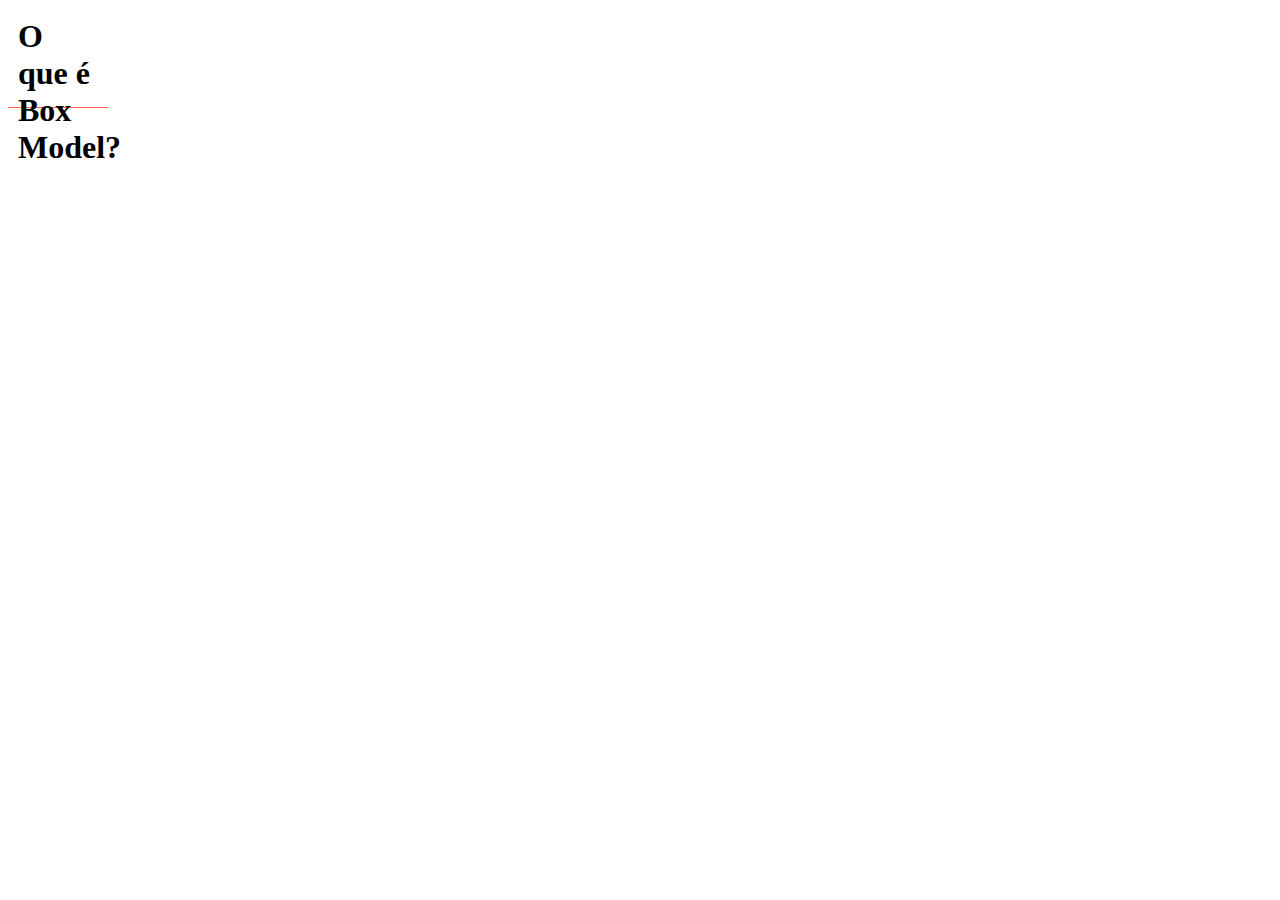
<file: box model/index.html>
<!DOCTYPE html>
<html lang="en">
<head>
  <meta charset="UTF-8">
  <meta http-equiv="X-UA-Compatible" content="IE=edge">
  <meta name="viewport" content="width=device-width, initial-scale=1.0">
  <link rel="stylesheet" href="style.css">
  <title>Box Model</title>
</head>
<body>
  <h1>O que é Box Model?</h1>
</body>
</html>
</file>
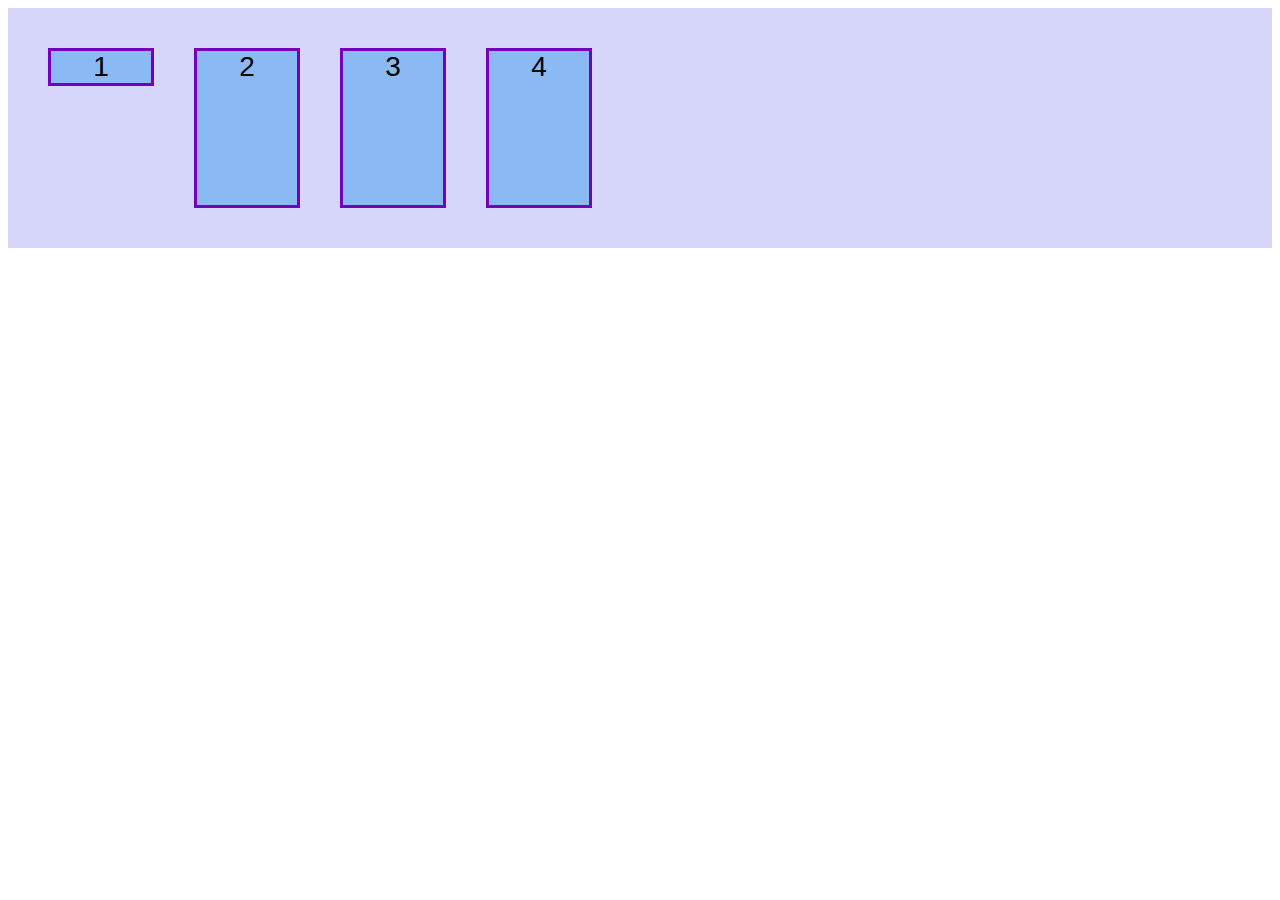
<file: flexbox/index.html>
<!DOCTYPE html>
<html lang="en">
<head>
  <meta charset="UTF-8">
  <meta http-equiv="X-UA-Compatible" content="IE=edge">
  <meta name="viewport" content="width=device-width, initial-scale=1.0">
  <link rel="stylesheet" href="style.css">
  <title>Flexbox</title>
</head>
<body>
  <div class="flexbox-container ">
    <div class="flexbox-item item-1">1</div>
    <div class="flexbox-item item-2">2</div>
    <div class="flexbox-item item-3">3</div>
    <div class="flexbox-item item-4">4</div>
  </div>
</body>
</html>
</file>
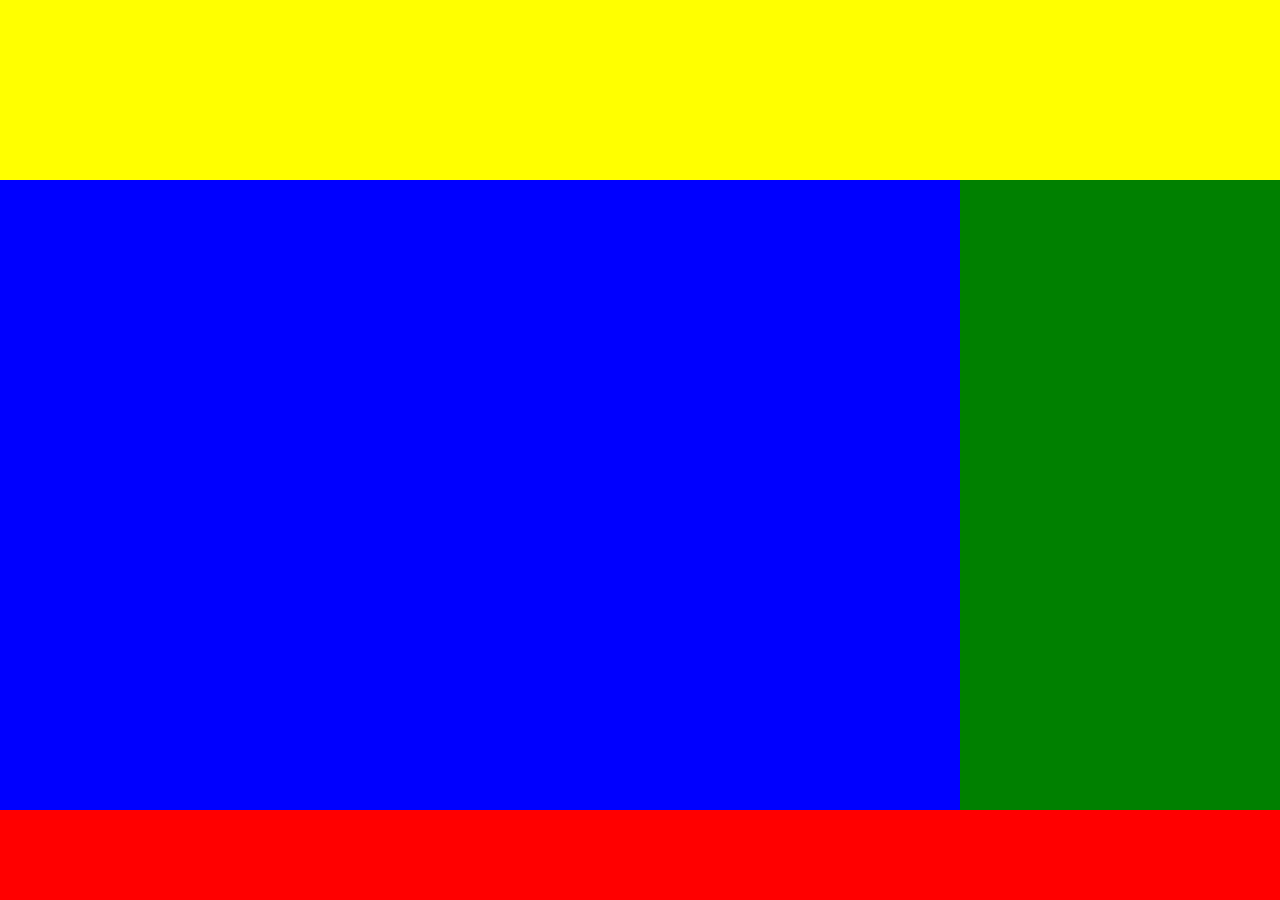
<file: grid/index.html>
<!DOCTYPE html>
<html lang="en">
<head>
  <meta charset="UTF-8">
  <meta http-equiv="X-UA-Compatible" content="IE=edge">
  <meta name="viewport" content="width=device-width, initial-scale=1.0">
  <link rel="stylesheet" href="style.css">
  <title>Grid</title>
</head>
<body>
  <div class="container">
    <header></header>
    <main></main>
    <aside></aside>
    <footer></footer>
  </div>
</body>
</html>
</file>
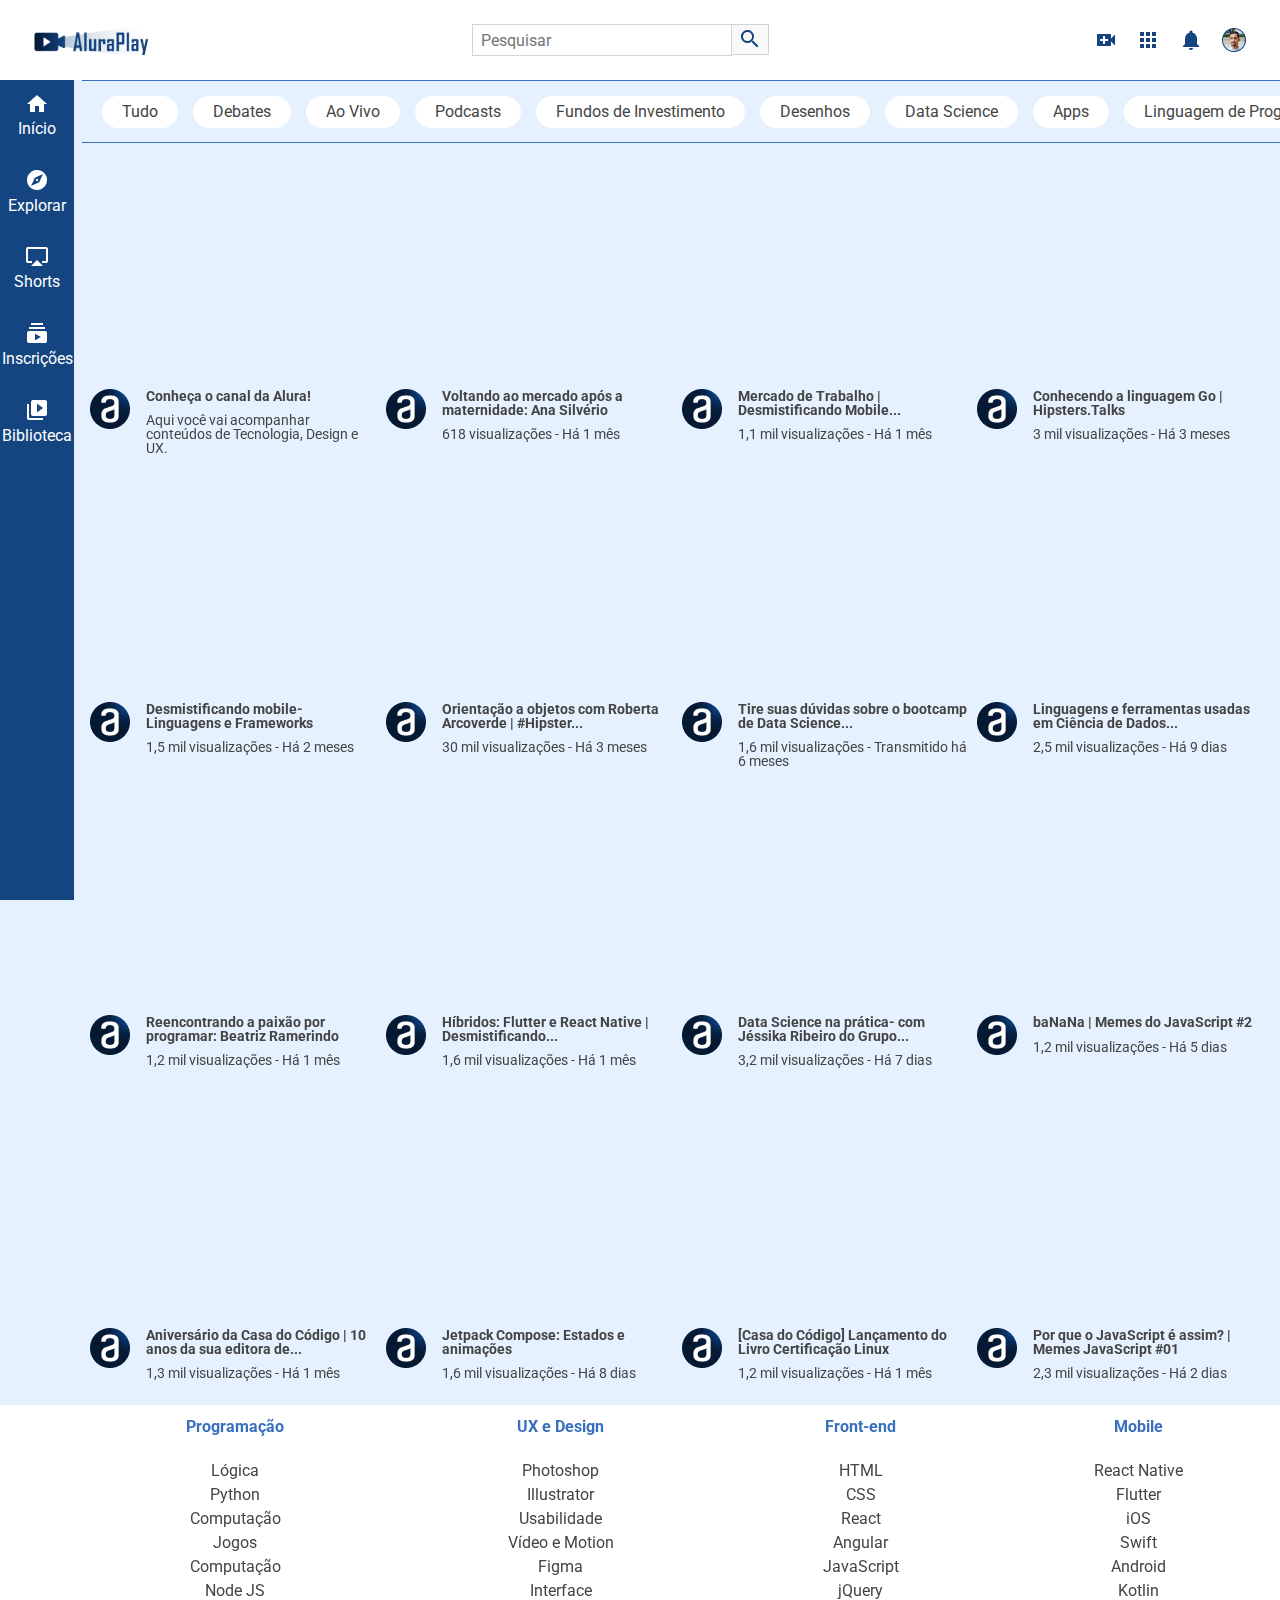
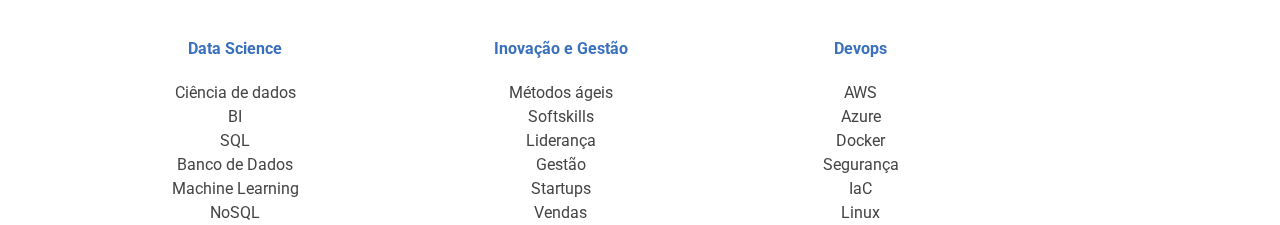
<file: flexbox/Alura/index.html>
<!DOCTYPE html>
<html lang="pt-br">

<head>
  <meta charset="UTF-8">
  <meta http-equiv="X-UA-Compatible" content="IE=edge">
  <meta name="viewport" content="width=device-width, initial-scale=1.0">
  <link href="https://fonts.googleapis.com/css2?family=Roboto:wght@400;700&display=swap" rel="stylesheet">
  <link rel="stylesheet" href="./css/reset.css">
  <link rel="stylesheet" href="./css/estilos.css">
  <link rel="stylesheet" href="./css/flexbox.css">
  <title>AluraPlay</title>
  <link rel="shortcut icon" href="./img/favicon.ico" type="image/x-icon">
</head>

<body>
  <header>
    <nav class="cabecalho__container">
      <h1 class="logo__item" href="#"></h1>

      <div class="cabecalho__pesquisar__item">
        <form action="">
          <input type="search" placeholder="Pesquisar" id="pesquisar" class="pesquisar__input">
          <label for="pesquisar" class="pesquisar__label"></label>
        </form>
        <a href="#" class="cabecalho__audio"></a>
      </div>

      <div class="cabecalho__icones__item">
        <a href="#" class="cabecalho__videos"></a>
        <a href="#" class="cabecalho__apps"></a>
        <a href="#" class="cabecalho__notificacoes"></a>
        <a href="#" class="cabecalho__avatar"></a>
      </div>
    </nav>
  </header>

  <aside class="menu__container">
    <ul class="menu__lista">
      <li>
        <a class="menu__itens" href="#">
          <i class="icone__inicio icone-item"></i>
          <span>Início</span></a>
      </li>

      <li>
        <a class="menu__itens" href="#">
          <i class="icone__explorar icone-item"></i>
          <span>Explorar</span></a>
      </li>

      <li>
        <a class="menu__itens" href="#">
          <i class="icone__shorts icone-item"></i>
          <span>Shorts</span></a>
      </li>

      <li>
        <a class="menu__itens" href="#">
          <i class="icone__inscricoes icone-item"></i>
          <span>Inscrições</span></a>
      </li>

      <li>
        <a class="menu__itens" href="#">
          <i class="icone__biblioteca icone-item"></i>
          <span>Biblioteca</span></a>
      </li>
    </ul>

    <ul class="menu__lista">
      <li>
        <a class="menu__itens" href="#">
          <i class="icone__historico icone-item"></i>
          <span>Histórico</span></a>
      </li>

      <li>
        <a class="menu__itens" href="#">
          <i class="icone__relogio icone-item"></i>
          <span>Assistir mais tarde</span></a>
      </li>

      <li>
        <a class="menu__itens" href="#">
          <i class="icone__like icone-item"></i>
          <span>Marcados com like</span></a>
      </li>
    </ul>

    <ul class="menu__lista">
      <li>
        <a class="menu__itens" href="#">
          <i class="icone__mostrar icone-item"></i>
          <span>Mostrar mais 2</span></a>
      </li>

      <li>
        <a class="menu__itens" href="#">
          <i class="icone__deschamps icone-item"></i>
          <span>Felipe Deschamps</span></a>
      </li>

      <li>
        <a class="menu__itens" href="#">
          <i class="icone__nerd icone-item"></i>
          <span>Jovem Nerd</span></a>
      </li>

      <li>
        <a class="menu__itens" href="#">
          <i class="icone__souto icone-item"></i>
          <span>Mario Souto</span></a>
      </li>

      <li>
        <a class="menu__itens" href="#">
          <i class="icone__iamarino icone-item"></i>
          <span>Atila Iamarino</span></a>
      </li>

      <li>
        <a class="menu__itens" href="#">
          <i class="icone__ballerini icone-item"></i>
          <span>Rafaella Ballerini</span></a>
      </li>

      <li>
        <a class="menu__itens" href="#">
          <i class="icone__gaveta icone-item"></i>
          <span>Gaveta</span></a>
      </li>

      <li>
        <a class="menu__itens" href="#">
          <i class="icone__alura icone-item"></i>
          <span>Alura</span></a>
      </li>

      <li>
        <a class="menu__itens inscricoes" href="#">INSCRIÇÕES</a>
      </li>
    </ul>

    <ul class="menu__lista">
      <li class="jogos">
        <a class="menu__itens" href="#">
          <i class="icone__jogos icone-item"></i>
          <span>Jogos</span></a>
      </li>

      <li class="filmes">
        <a class="menu__itens" href="#">
          <i class="icone__filmes icone-item"></i>
          <span>Filmes</span></a>
      </li>
      <li class="premium">
        <a class="menu__itens" href="#">
          <i class="icone__videos icone-item"></i>
          <span>Vídeo Premium</span></a>
      </li>

      <li class="menu__itens maispagina">
        <a href="#">MAIS DA PÁGINA</a>
      </li>
    </ul>
  </aside>

  <section class="superior__secao__container">
    <a class="superior__item" href="#">Tudo</a>
    <a class="superior__item" href="#">Debates</a>
    <a class="superior__item" href="#">Ao Vivo</a>
    <a class="superior__item" href="#">Podcasts</a>
    <a class="superior__item" href="#">Fundos de Investimento</a>
    <a class="superior__item" href="#">Desenhos</a>
    <a class="superior__item" href="#">Data Science</a>
    <a class="superior__item" href="#">Apps</a>
    <a class="superior__item" href="#">Linguagem de Programação</a>
    <a class="superior__item" href="#">Ciência da Computação</a>
    <a class="superior__item" href="#">Marketing</a>
  </section>

  <ul class="videos__container">
    <li class="videos__item">
      <iframe width="100%" height="72%" src="https://www.youtube.com/embed/94yuIVdoevc" title="YouTube video player" frameborder="0" allow="accelerometer; autoplay; clipboard-write; encrypted-media; gyroscope; picture-in-picture; web-share" allowfullscreen></iframe>
      <div class="descricao-video">
        <img src="./img/videos/Ellipse 11.png" alt="Logo Canal Alura">
        <h3>Conheça o canal da Alura!</h3>
        <p>Aqui você vai acompanhar conteúdos de Tecnologia, Design e UX.</p>
      </div>
    </li>
    <li class="videos__item">
      <iframe width="100%"  height="72%" src="https://www.youtube.com/embed/OrnUhR41MYI"
          title="Voltando ao mercado após a maternidade: Ana Silvério" frameborder="0"
          allow="accelerometer; autoplay; clipboard-write; encrypted-media; gyroscope; picture-in-picture"
          allowfullscreen></iframe>
      <div class="descricao-video">
          <img src="./img/videos/Ellipse 11.png" alt="Logo do canal Alura Cursos Online">
          <h3>Voltando ao mercado após a maternidade: Ana Silvério</h3>
          <p>618 visualizações - Há 1 mês</p>
      </div>
    </li>
    <li class="videos__item">
      <iframe width="100%"  height="72%" src="https://www.youtube.com/embed/YhnNOTde2I0"
          title="Mercado de Trabalho | Desmistificando Mobile - Episódio 5" frameborder="0"
          allow="accelerometer; autoplay; clipboard-write; encrypted-media; gyroscope; picture-in-picture"
          allowfullscreen></iframe>
      <div class="descricao-video">
          <img src="./img/videos/Ellipse 11.png" alt="Logo do canal Alura Cursos Online">
          <h3>Mercado de Trabalho | Desmistificando Mobile...</h3>
          <p>1,1 mil visualizações - Há 1 mês</p>
      </div>
    </li>
    <li class="videos__item">
      <iframe width="100%"  height="72%" src="https://www.youtube.com/embed/y8FeZMv37WU" title="Conhecendo a linguagem Go | Hipsters.Talks"
          frameborder="0"
          allow="accelerometer; autoplay; clipboard-write; encrypted-media; gyroscope; picture-in-picture"
          allowfullscreen></iframe>
      <div class="descricao-video">
          <img src="./img/videos/Ellipse 11.png" alt="Logo do canal Alura Cursos Online">
          <h3>Conhecendo a linguagem Go | Hipsters.Talks</h3>
          <p>3 mil visualizações - Há 3 meses</p>
      </div>
    </li>
    <li class="videos__item">
      <iframe width="100%"  height="72%" src="https://www.youtube.com/embed/fmu1LQvZhms"
          title="Desmistificando mobile- Linguagens e Frameworks - Episódio 2" frameborder="0"
          allow="accelerometer; autoplay; clipboard-write; encrypted-media; gyroscope; picture-in-picture"
          allowfullscreen></iframe>
      <div class="descricao-video">
          <img src="./img/videos/Ellipse 11.png" alt="Logo do canal Alura Cursos Online">
          <h3>Desmistificando mobile- Linguagens e Frameworks</h3>
          <p>1,5 mil visualizações - Há 2 meses</p>
      </div>
    </li>
    <li class="videos__item">
      <iframe width="100%"  height="72%" src="https://www.youtube.com/embed/jpuJ1qrluoU"
          title="Orientação a objetos com Roberta Arcoverde | #HipstersPontoTube" frameborder="0"
          allow="accelerometer; autoplay; clipboard-write; encrypted-media; gyroscope; picture-in-picture"
          allowfullscreen></iframe>
      <div class="descricao-video">
          <img src="./img/videos/Ellipse 11.png" alt="Logo do canal Alura Cursos Online">
          <h3>Orientação a objetos com Roberta Arcoverde | #Hipster...</h3>
          <p>30 mil visualizações - Há 3 meses</p>
      </div>
    </li>
    <li class="videos__item">
      <iframe width="100%"  height="72%" src="https://www.youtube.com/embed/2HhPcadvjqU"
          title="Tire suas dúvidas sobre o bootcamp de Data Science." frameborder="0"
          allow="accelerometer; autoplay; clipboard-write; encrypted-media; gyroscope; picture-in-picture"
          allowfullscreen></iframe>
      <div class="descricao-video">
          <img src="./img/videos/Ellipse 11.png" alt="Logo do canal Alura Cursos Online">
          <h3>Tire suas dúvidas sobre o bootcamp de Data Science...</h3>
          <p>1,6 mil visualizações - Transmitido há 6 meses</p>
      </div>
    </li>
    <li class="videos__item">
      <iframe width="100%"  height="72%" src="https://www.youtube.com/embed/h83e1aAM5xQ" title="
          4:06
          TOCANDO AGORA
          Linguagens e ferramentas usadas em Ciência de Dados | Universo Data Science - Episódio 3"
          frameborder="0"
          allow="accelerometer; autoplay; clipboard-write; encrypted-media; gyroscope; picture-in-picture"
          allowfullscreen></iframe>
      <div class="descricao-video">
          <img src="./img/videos/Ellipse 11.png" alt="Logo do canal Alura Cursos Online">
          <h3>Linguagens e ferramentas usadas em Ciência de Dados...</h3>
          <p>2,5 mil visualizações - Há 9 dias</p>
      </div>
    </li>
    <li class="videos__item">
      <iframe width="100%"  height="72%" src="https://www.youtube.com/embed/CnB3eLTrkn4"
          title="Reencontrando a paixão por programar: Beatriz Ramerindo" frameborder="0"
          allow="accelerometer; autoplay; clipboard-write; encrypted-media; gyroscope; picture-in-picture"
          allowfullscreen></iframe>
      <div class="descricao-video">
          <img src="./img/videos/Ellipse 11.png" alt="Logo do canal Alura Cursos Online">
          <h3>Reencontrando a paixão por programar: Beatriz Ramerindo</h3>
          <p>1,2 mil visualizações - Há 1 mês</p>
      </div>
    </li>
    <li class="videos__item">
      <iframe width="100%"  height="72%" src="https://www.youtube.com/embed/vf9P_PycgRw"
          title="Híbridos: Flutter e React Native | Desmistificando Mobile - Episódio 4" frameborder="0"
          allow="accelerometer; autoplay; clipboard-write; encrypted-media; gyroscope; picture-in-picture"
          allowfullscreen></iframe>
      <div class="descricao-video">
          <img src="./img/videos/Ellipse 11.png" alt="Logo do canal Alura Cursos Online">
          <h3>Híbridos: Flutter e React Native | Desmistificando...</h3>
          <p>1,6 mil visualizações - Há 1 mês</p>
      </div>
    </li>
    <li class="videos__item">
      <iframe width="100%"  height="72%" src="https://www.youtube.com/embed/Nts3P35mHzE"
          title="Data Science na prática- com Jéssika Ribeiro do Grupo Boticário | Universo Data Science - Episódio 4"
          frameborder="0"
          allow="accelerometer; autoplay; clipboard-write; encrypted-media; gyroscope; picture-in-picture"
          allowfullscreen></iframe>
      <div class="descricao-video">
          <img src="./img/videos/Ellipse 11.png" alt="Logo do canal Alura Cursos Online">
          <h3>Data Science na prática- com Jéssika Ribeiro do Grupo...</h3>
          <p>3,2 mil visualizações - Há 7 dias</p>
      </div>
    </li>
    <li class="videos__item">
      <iframe width="100%"  height="72%" src="https://www.youtube.com/embed/HBVCsBtsmzA" title="baNaNa | Memes do JavaScript - Episódio 2"
          frameborder="0"
          allow="accelerometer; autoplay; clipboard-write; encrypted-media; gyroscope; picture-in-picture"
          allowfullscreen></iframe>
      <div class="descricao-video">
          <img src="./img/videos/Ellipse 11.png" alt="Logo do canal Alura Cursos Online">
          <h3>baNaNa | Memes do JavaScript #2</h3>
          <p>1,2 mil visualizações - Há 5 dias</p>
      </div>
    </li>
    <li class="videos__item">
      <iframe width="100%"  height="72%" src="https://www.youtube.com/embed/SyEdlBSw11k"
          title="Aniversário da Casa do Código | 10 anos da sua editora de Tecnologia" frameborder="0"
          allow="accelerometer; autoplay; clipboard-write; encrypted-media; gyroscope; picture-in-picture"
          allowfullscreen></iframe>
      <div class="descricao-video">
          <img src="./img/videos/Ellipse 11.png" alt="Logo do canal Alura Cursos Online">
          <h3>Aniversário da Casa do Código | 10 anos da sua editora de...</h3>
          <p>1,3 mil visualizações - Há 1 mês</p>
      </div>
    </li>
    <li class="videos__item">
      <iframe width="100%"  height="72%" src="https://www.youtube.com/embed/FKYBCl_I9zU"
          title="Jetpack Compose: Estados e animações | #AluraMais" frameborder="0"
          allow="accelerometer; autoplay; clipboard-write; encrypted-media; gyroscope; picture-in-picture"
          allowfullscreen></iframe>
      <div class="descricao-video">
          <img src="./img/videos/Ellipse 11.png" alt="Logo do canal Alura Cursos Online">
          <h3>Jetpack Compose: Estados e animações</h3>
          <p>1,6 mil visualizações - Há 8 dias</p>
      </div>
    </li>
    <li class="videos__item">
      <iframe width="100%"  height="72%" src="https://www.youtube.com/embed/68EGCA67g_A"
          title="[Casa do Código] Lançamento do Livro Certificação Linux" frameborder="0"
          allow="accelerometer; autoplay; clipboard-write; encrypted-media; gyroscope; picture-in-picture"
          allowfullscreen></iframe>
      <div class="descricao-video">
          <img src="./img/videos/Ellipse 11.png" alt="Logo do canal Alura Cursos Online">
          <h3>[Casa do Código] Lançamento do Livro Certificação Linux</h3>
          <p>1,2 mil visualizações - Há 1 mês</p>
      </div>
    </li>
    <li class="videos__item">
      <iframe width="100%"  height="72%" src="https://www.youtube.com/embed/VHxoyduIt18"
          title="Por que o JavaScript é assim? | Memes do JavaScript - Episódio 1" frameborder="0"
          allow="accelerometer; autoplay; clipboard-write; encrypted-media; gyroscope; picture-in-picture"
          allowfullscreen></iframe>
      <div class="descricao-video">
          <img src="./img/videos/Ellipse 11.png" alt="Logo do canal Alura Cursos Online">
          <h3>Por que o JavaScript é assim? | Memes JavaScript #01</h3>
          <p>2,3 mil visualizações - Há 2 dias</p>
      </div>
    </li>
  </ul>

  <footer class="rodape__container">
    <section>
      <h2 class="rodape__titulo">Programação</h2>
      <p class="rodape__texto">Lógica</p>
      <p>Python</p>
      <p>Computação</p>
      <p>Jogos</p>
      <p>Computação</p>
      <p>Node JS</p>
    </section>

    <section>
      <h2 class="rodape__titulo">Data Science</h2>
      <p class="rodape__texto">Ciência de dados</p>
      <p>BI</p>
      <p>SQL</p>
      <p>Banco de Dados</p>
      <p>Machine Learning</p>
      <p>NoSQL</p>
    </section>

    <section>
      <h2 class="rodape__titulo">UX e Design</h2>
      <p class="rodape__texto">Photoshop</p>
      <p>Illustrator</p>
      <p>Usabilidade</p>
      <p>Vídeo e Motion</p>
      <p>Figma</p>
      <p>Interface</p>
    </section>

    <section>
      <h2 class="rodape__titulo">Inovação e Gestão</h2>
      <p class="rodape__texto">Métodos ágeis</p>
      <p>Softskills</p>
      <p>Liderança</p>
      <p>Gestão</p>
      <p>Startups</p>
      <p>Vendas</p>
    </section>

    <section>
      <h2 class="rodape__titulo">Front-end</h2>
      <p class="rodape__texto">HTML</p>
      <p>CSS</p>
      <p>React</p>
      <p>Angular</p>
      <p>JavaScript</p>
      <p>jQuery</p>
    </section>

    <section>
      <h2 class="rodape__titulo">Devops</h2>
      <p class="rodape__texto">AWS</p>
      <p>Azure</p>
      <p>Docker</p>
      <p>Segurança</p>
      <p>IaC</p>
      <p>Linux</p>
    </section>

    <section>
      <h2 class="rodape__titulo">Mobile</h2>
      <p class="rodape__texto">React Native</p>
      <p>Flutter</p>
      <p>iOS</p>
      <p>Swift</p>
      <p>Android</p>
      <p>Kotlin</p>
    </section>
  </footer>
</body>
</html>
</file>
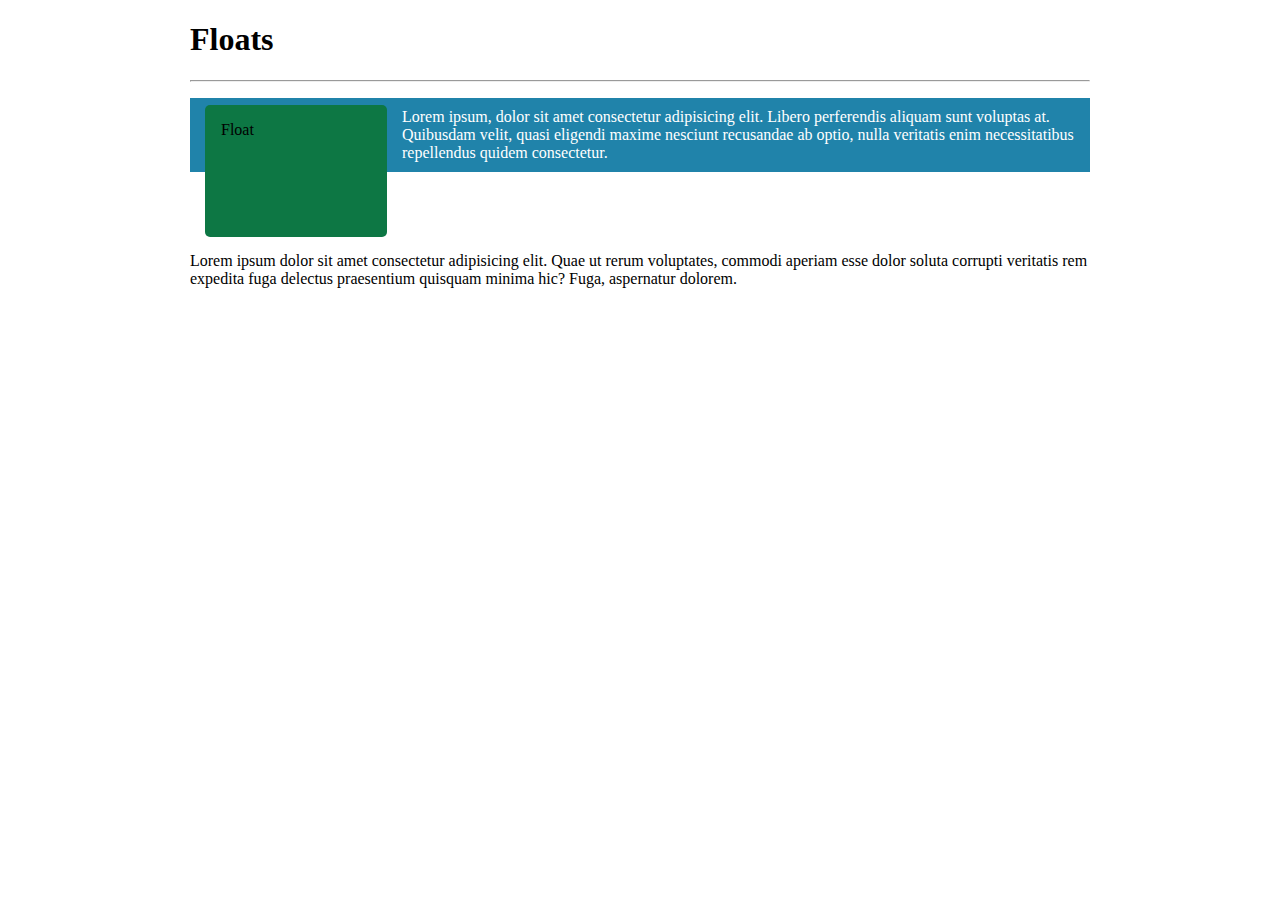
<file: floats/ex1/index.html>
<!DOCTYPE html>
<html lang="en">
<head>
  <meta charset="UTF-8">
  <meta http-equiv="X-UA-Compatible" content="IE=edge">
  <meta name="viewport" content="width=device-width, initial-scale=1.0">
  <link rel="stylesheet" href="style.css">
  <title>Floats - Example 1</title>
</head>
<body>
  <h1>Floats</h1>
  <hr>
  <div class="box">Float</div>

  <p class="special">Lorem ipsum, dolor sit amet consectetur adipisicing elit. Libero perferendis aliquam sunt voluptas at. Quibusdam velit, quasi eligendi maxime nesciunt recusandae ab optio, nulla veritatis enim necessitatibus repellendus quidem consectetur.</p>
  <p class="cleared">Lorem ipsum dolor sit amet consectetur adipisicing elit. Quae ut rerum voluptates, commodi aperiam esse dolor soluta corrupti veritatis rem expedita fuga delectus praesentium quisquam minima hic? Fuga, aspernatur dolorem.</p>
</body>
</html>
</file>
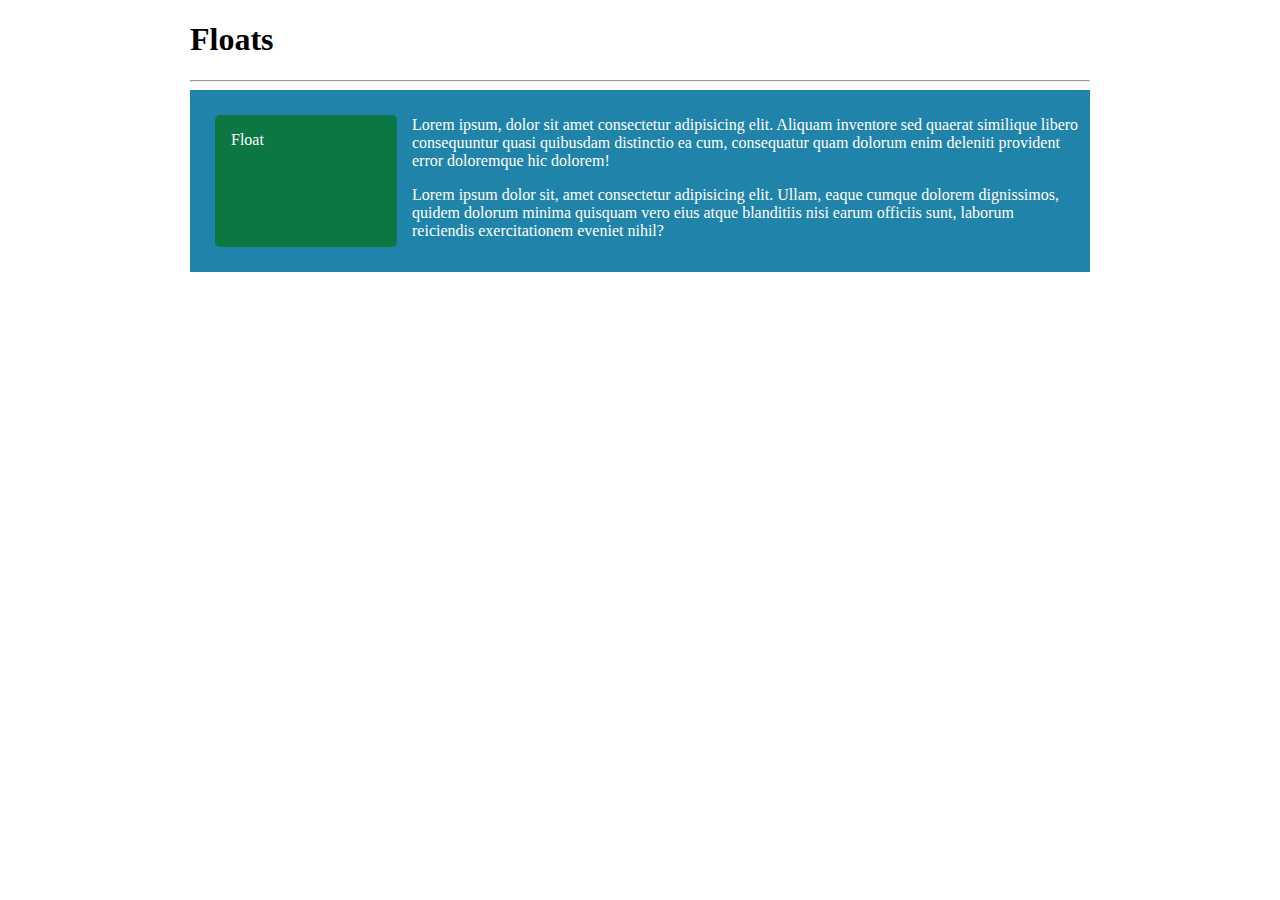
<file: floats/ex2/index.html>
<!DOCTYPE html>
<html lang="en">
<head>
  <meta charset="UTF-8">
  <meta http-equiv="X-UA-Compatible" content="IE=edge">
  <meta name="viewport" content="width=device-width, initial-scale=1.0">
  <link rel="stylesheet" href="style.css">
  <title>Floats - Example 2</title>
</head>
<body>
  <h1>Floats</h1>
  <hr>

  <div class="wrapper">
    <div class="box">Float</div>

    <p>Lorem ipsum, dolor sit amet consectetur adipisicing elit. Aliquam inventore sed quaerat similique libero consequuntur quasi quibusdam distinctio ea cum, consequatur quam dolorum enim deleniti provident error doloremque hic dolorem!</p>
    <p>Lorem ipsum dolor sit, amet consectetur adipisicing elit. Ullam, eaque cumque dolorem dignissimos, quidem dolorum minima quisquam vero eius atque blanditiis nisi earum officiis sunt, laborum reiciendis exercitationem eveniet nihil?</p>
  </div>
</body>
</html>
</file>
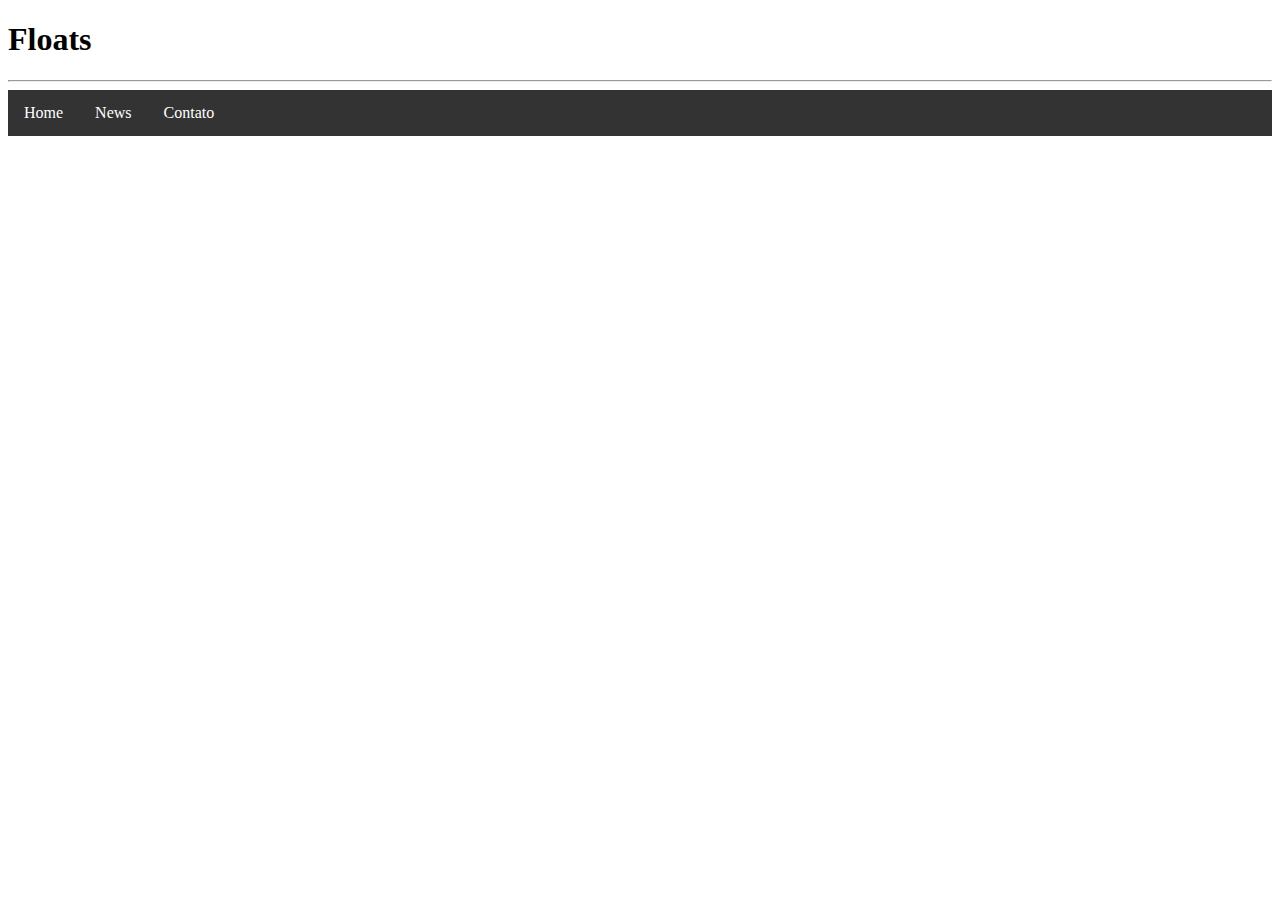
<file: floats/ex3/index.html>
<!DOCTYPE html>
<html lang="en">
<head>
  <meta charset="UTF-8">
  <meta http-equiv="X-UA-Compatible" content="IE=edge">
  <meta name="viewport" content="width=device-width, initial-scale=1.0">
  <link rel="stylesheet" href="style.css">
  <title>Floats - Example 3</title>
</head>
<body>
  <h1>Floats</h1>
  <hr>
  <nav>
    <a href="#home">Home</a>
    <a href="#news">News</a>
    <a href="#contact">Contato</a>
  </nav>
</body>
</html>
</file>
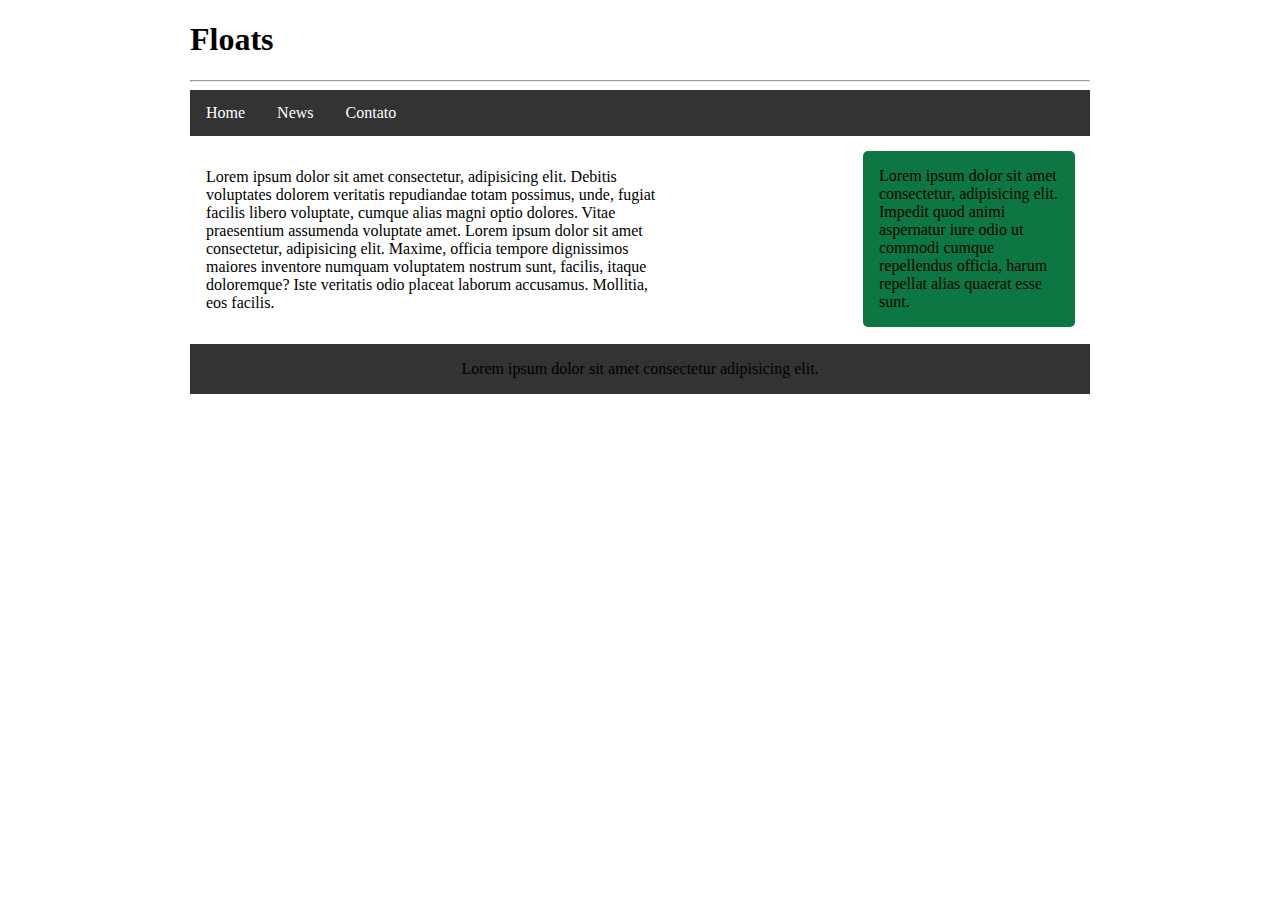
<file: floats/ex4/index.html>
<!DOCTYPE html>
<html lang="en">
<head>
  <meta charset="UTF-8">
  <meta http-equiv="X-UA-Compatible" content="IE=edge">
  <meta name="viewport" content="width=device-width, initial-scale=1.0">
  <link rel="stylesheet" href="style.css">
  <title>Floats - Example 4</title>
</head>
<body>
  <header>
    <h1>Floats</h1>
    <hr>
  </header>

  <nav>
    <a href="#home">Home</a>
    <a href="#news">News</a>
    <a href="#contact">Contato</a>
  </nav>

  <section>
    <p>Lorem ipsum dolor sit amet consectetur, adipisicing elit. Debitis voluptates dolorem veritatis repudiandae totam possimus, unde, fugiat facilis libero voluptate, cumque alias magni optio dolores. Vitae praesentium assumenda voluptate amet. Lorem ipsum dolor sit amet consectetur, adipisicing elit. Maxime, officia tempore dignissimos maiores inventore numquam voluptatem nostrum sunt, facilis, itaque doloremque? Iste veritatis odio placeat laborum accusamus. Mollitia, eos facilis.</p>
  </section>

  <aside>
    Lorem ipsum dolor sit amet consectetur, adipisicing elit. Impedit quod animi aspernatur iure odio ut commodi cumque repellendus officia, harum repellat alias quaerat esse sunt. 
  </aside>

  <footer>
    <p>Lorem ipsum dolor sit amet consectetur adipisicing elit.</p>
  </footer>
</body>
</html>
</file>
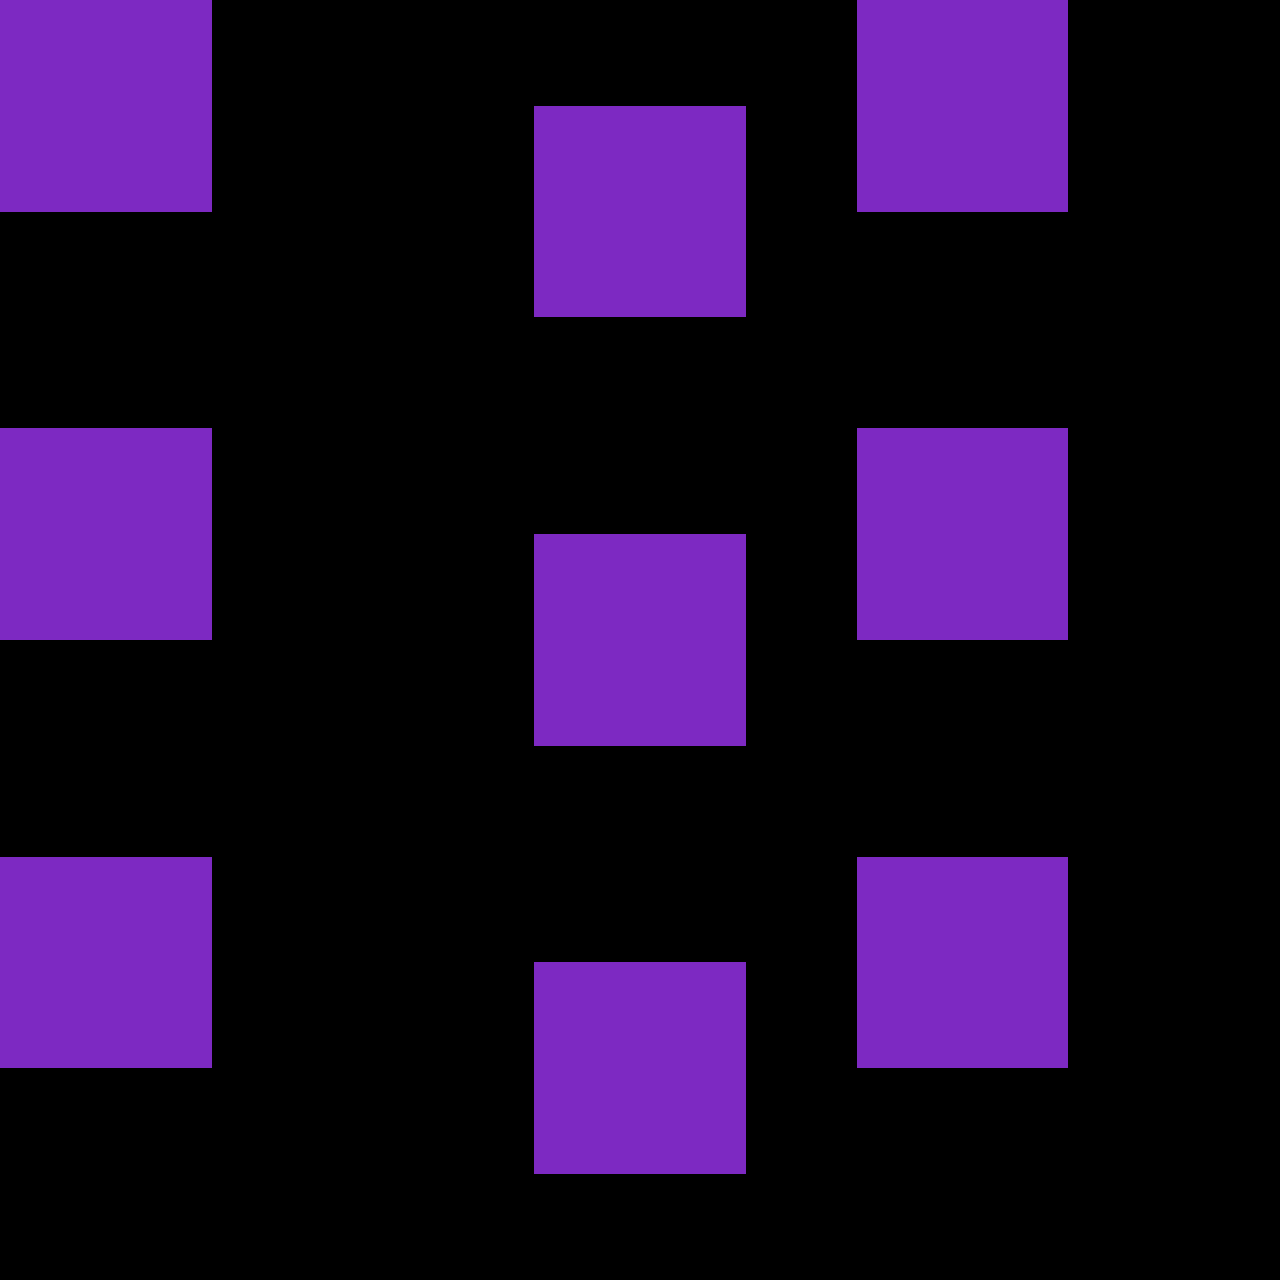
<file: grid/alinhamento/index.html>
<!DOCTYPE html>
<html lang="en">
<head>
  <meta charset="UTF-8">
  <meta http-equiv="X-UA-Compatible" content="IE=edge">
  <meta name="viewport" content="width=device-width, initial-scale=1.0">
  <link rel="stylesheet" href="style.css">
  <title>Grid - Alinhamento</title>
</head>
<body>
  <div class="container">
    <div></div>
    <div class="center"></div>
    <div></div>
    <div></div>
    <div class="center"></div>
    <div></div>
    <div></div>
    <div class="center"></div>
    <div></div>
  </div>
</body>
</html>
</file>
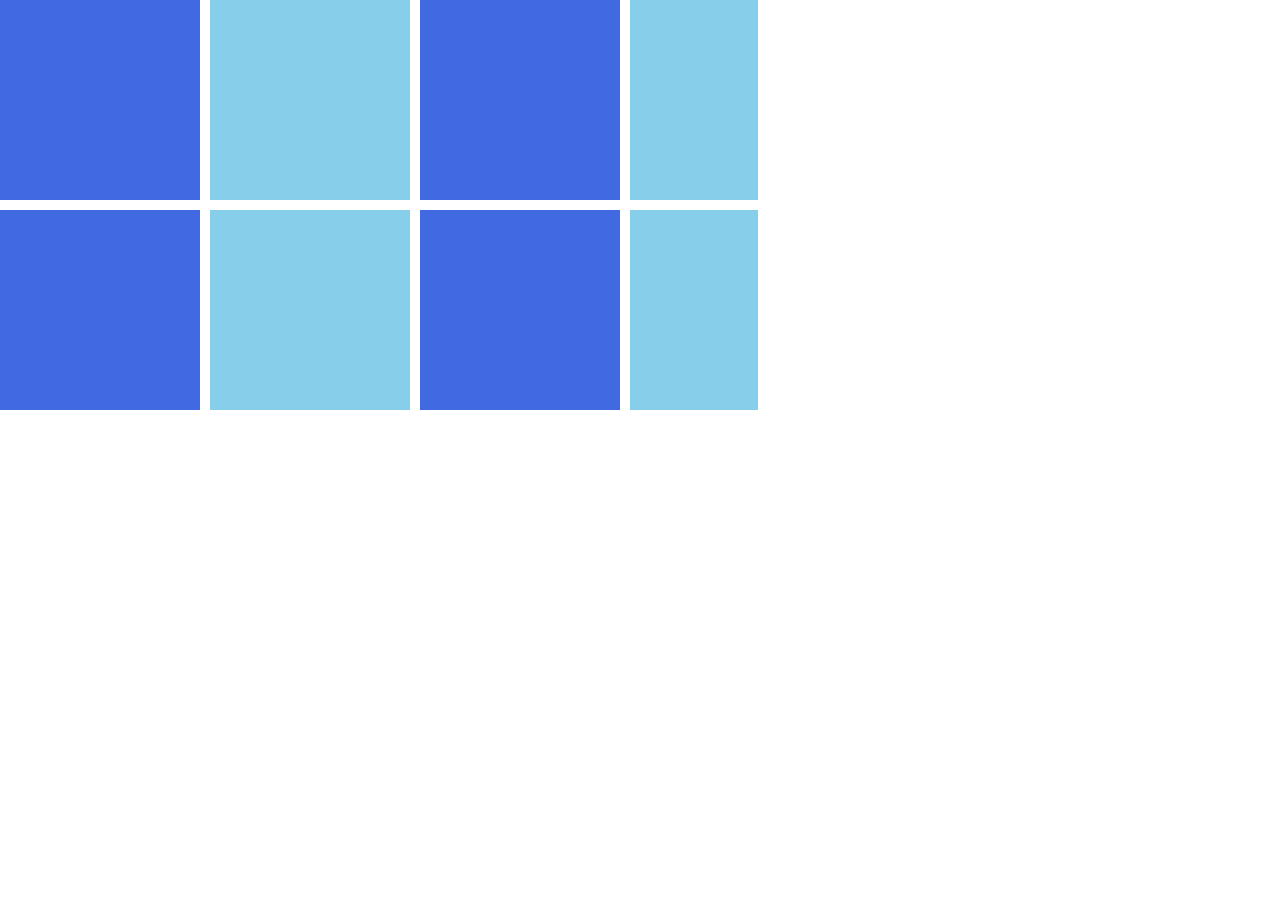
<file: grid/ex2/index.html>
<!DOCTYPE html>
<html lang="en">
<head>
  <meta charset="UTF-8">
  <meta http-equiv="X-UA-Compatible" content="IE=edge">
  <meta name="viewport" content="width=device-width, initial-scale=1.0">
  <link rel="stylesheet" href="style.css">
  <title>Grid</title>
</head>
<body>
  <div class="container">
    <div></div>
    <div></div>
    <div></div>
    <div></div>
    <div></div>
    <div></div>
    <div></div>
    <div></div>
  </div>
</body>
</html>
</file>
<file: box model/style.css>
h1 {
  margin: 0;
  border-bottom: 1px solid tomato;
  padding: 10px;
  height: 100px;
  width: 100px;
  box-sizing: border-box;
}
</file>
<file: flexbox/style.css>
.flexbox-container {
  background: #d5d6fa;
  padding: 20px;

  display: flex;
  height: 200px;
  /* flex-direction: column;
  justify-content: center;
  align-items: center;
  align-content: center;
  height: 900px;
  flex-wrap: wrap; */
}

.flexbox-item {
  width: 100px;
  margin: 20px;
  border: 3px solid #7400b8;
  background: #8ab9f3;
  text-align: center;
  font-size: 28px;
  font-family: sans-serif;
}

.item-1 {
  /* order: 3; */
  align-self: flex-start;
}

.item-2 {
  /* flex-grow: 1; */
}

.item-3 {
  /* flex-shrink: 0; */
}

.item-4 {
  /* flex-basis: 300px; */
  /* flex: 0 0 300px; */
}
</file>
<file: grid/style.css>
* {
  margin: 0;
  padding: 0;
  box-sizing: border-box;
  background: #492149;
}

.container {
  display: grid;
  grid-template-columns: 3fr 1fr;
  grid-template-rows: 20vh 70vh 10vh;
  grid-template-areas: 
    "header header"
    "main aside"
    "footer footer";
}

header {
  background: yellow;
  /*grid-column-start: 1;
  grid-column-end: 3;
  grid-column: 1/3;*/
  grid-area: header;
}

main {
  background: blue;
  /*grid-column-start: 1;
  grid-column-end: 2;*/
  grid-area: main;
}

aside {
  background: green;
  /*grid-column-start: 2;
  grid-column-end: 3;*/
  grid-area: aside;
}

footer {
  background: red;
  /*grid-column-start: 1;
  grid-column-end: 3;*/
  grid-area: footer;
}
</file>
<file: flexbox/Alura/css/estilos.css>
*,
*::before,
*::after {
    --azul-escuro: #154580;
    --azul-medio: #3970BE;
    --azul-claro: #E5F1FF;
    --cinza-texto: #444444;
    --cinza-claro: #ECECEC;
    box-sizing: border-box;
}

body {
    font-family: Roboto, Arial, Helvetica, sans-serif;
    background-color: var(--azul-claro);
    position: relative;
    width: 100%;
    height: 100vh;
    overflow: auto;
    font-size: 14px;
    color: white;
    box-sizing: border-box;
    text-align: center;
}

/* CABEÇALHO */

.cabecalho__container {
    background-color: white;
    height: 80px;
    width: 100%;
    padding: 0 25px;
}

.logo__item {
    background-image: url(../img/cabecalho/Logo.png);
    background-repeat: no-repeat;
    padding: 15px 65px;
    cursor: pointer;
}

.pesquisar__input {
    width: 260px;
    height: 32px;
    border: 1px solid rgb(211, 211, 211);
    font-size: 16px;
    padding: 3px 8px;
    border: 1px solid rgb(211, 211, 211);
}

.pesquisar__label {
    background-image: url(../img/cabecalho/search.png);
    background-repeat: no-repeat;
    background-position: center;
    border: 1px solid rgb(211, 211, 211);
    background-color: #F9F9F9;
    border-left: none;
    padding: 8px 18px 5px;
    cursor: pointer;
}

.cabecalho__audio {
    background-image: url(../img/cabecalho/mic.png);
    padding: 20px;
    display: none;
}

.cabecalho__videos {
    background-image: url(../img/cabecalho/video_call.png);
    background-repeat: no-repeat;
    background-position: center;
    padding: 20px;
}

.cabecalho__apps {
    background-image: url(../img/cabecalho/apps.png);
    background-repeat: no-repeat;
    background-position: center;
    padding: 13px 30px 13px 13px;
}

.cabecalho__notificacoes {
    background-image: url(../img/cabecalho/notifications.png);
    background-repeat: no-repeat;
    background-position: center;
    padding: 13px 30px 13px 13px;
}

.cabecalho__avatar {
    background-image: url(../img/cabecalho/Avatar.png);
    background-repeat: no-repeat;
    background-position: center;
    padding: 13px 30px 13px 13px;
}

/* MENU LATERAL */

.menu__container {
    background-color: var(--azul-escuro);
    font-size: 14px;
}

.menu__itens:hover {
    background-color: var(--azul-medio);
    transition: .5s;
}

.icone__inicio::before {
    content: url(../img/menu/home.png);
}

.icone__explorar::before {
    content: url(../img/menu/explore.png);
}

.icone__shorts::before {
    content: url(../img/menu/shorts.png);
}

.icone__inscricoes::before {
    content: url(../img/menu/subscriptions.png);
}

.icone__biblioteca::before {
    content: url(../img/menu/video_library.png);
}

.icone__historico::before {
    content: url(../img/menu/history.png);
}

.icone__relogio::before {
    content: url(../img/menu/history_toggle_off.png);
}

.icone__like::before {
    content: url(../img/menu/thumb_up_alt.png);
}

.icone__alura::before {
    content: url(../img/menu/Avatar_Alura.png);
}

.icone__gaveta::before {
    content: url(../img/menu/Avatar_Gaveta.png);
}

.icone__ballerini::before {
    content: url(../img/menu/Avatar_Rafa.png);
}

.icone__iamarino::before {
    content: url(../img/menu/Avatar_Atila.png);
}

.icone__souto::before {
    content: url(../img/menu/Avatar_Souto.png);
}

.icone__nerd::before {
    content: url(../img/menu/Avatar_Jovem_Nerd.png);
}

.icone__deschamps::before {
    content: url(../img/menu/Avatar_Deschamps.png);
}

.icone__mostrar::before {
    content: url(../img/menu/keyboard_arrow_down.png);
}

.icone__videos::before {
    content: url(../img/menu/videos.png);
}

.icone__filmes::before {
    content: url(../img/menu/filmes.png);
}

.icone__jogos::before {
    content: url(../img/menu/jogos.png);
}

/* SECAO SUPERIOR */

.superior__secao__container {
    height: 63px;
    color: white;
    font-size: 16px;
    background-color: var(--azul-claro);
    padding: 0 20px;
    position: fixed;
    top: 80px;
    right: 0;
    left: 0;
}

.superior__item {
    color: var(--cinza-texto);
    font-size: 16px;
    background-color: white;
    border-radius: 20px;
    padding: 8px 20px;
    cursor: pointer;
}

.superior__item:hover {
    color: white;
    background-color: var(--azul-escuro);
    transition: .5s;
}

/* SEÇÃO VÍDEOS */

.videos__container {
    color: black;
    padding: 153px 20px 10px 20px;
}

.videos__item:hover {
    transform: scale(1.3);
    background-color: var(--azul-claro);
    z-index: 2;
    transition: .5s;
}

.descricao-video h3 {
    font-weight: 700;
    color: #444444;
}

.descricao-video p {
    font-size: 14px;
    color: #444444;
}

/* RODAPÉ */

.rodape__container {
    width: 100%;
    height: 875px;
    color: var(--cinza-texto);
    line-height: 1.5;
    font-size: 16px;
    background-color: white;
}

.rodape__titulo {
    color: var(--azul-medio);
    font-weight: bold;
    padding: 10px 0 20px 0;
}

@media(min-width: 834px) {

    body {
        height: 100vh;
    }

    /* ESTILOS DO MENU LATERAL */

    .menu__container {
        font-size: 16px;
    }

    .menu__lista {
        padding-top: 15px;
    }

    .menu__lista li {
        width: 100%;
    }

    /* ESTILOS DA SECAO SUPERIOR */

    .superior__secao__container {
        border-top: var(--azul-medio) 1px solid;
        border-bottom: var(--azul-medio) 1px solid;
        width: auto;
        left: 82px;
    }

    /*ESTILOS SEÇÃO VÍDEOS */

    .videos__container {
        padding-left: 90px;
        padding-right: 17px;
    }

    .videos__item:hover {
        transform: scale(1.3);
    }

    /* ESTILOS RODAPÉ */

    .rodape__container {
        height: 420px;
        padding-left: 74px;
    }

}

@media(min-width: 1440px) {

    /* SEÇÃO SUPERIOR */

    .superior__secao__container {
        left: 247px;
    }

    /* ESTILOS DO MENU LATERAL */

    .menu__lista {
        border-bottom: 1.5px solid var(--azul-medio);
    }

    /* ESTILOS VIDEOS */

    .videos__container {
        padding-right: 10px;
        padding-left: 248px;
    }

    /* ESTILOS RODAPÉ */

    .rodape__container {
        padding-left: 240px;
        height: 225px;
    }

}
</file>
<file: flexbox/Alura/css/flexbox.css>
/* CABEÇALHO */

.cabecalho__container {
  display: flex;
  justify-content: space-between;
  align-items: center;
  position: fixed;
  top: 0;
}

.cabecalho__pesquisar__item {
  display: none;
}

/* MENU */

.menu__container {
  position: fixed;
  bottom: 0%;
  height: 74px;
  width: 100%;
}

.menu__lista {
  display: flex;
  justify-content: space-around;
  height: 100%;
}

.menu__lista li {
  align-self: center;
}

.menu__itens {
  display: flex;
  flex-direction: column;
  gap: 5px;
}

.menu__lista:nth-child(2),
.menu__lista:nth-child(3),
.menu__lista:nth-child(4) {
  display: none;
}

/* SEÇÃO SUPERIOR */

.superior__secao__container {
  display: flex;
  align-items: center;
  white-space: nowrap;
  overflow: scroll;
  gap: 15px;
}

/* VIDEO */ 

.videos__container {
  display: flex;
  flex-wrap: wrap;
  gap: 10px;
}

.videos__item {
  height: 303px;
  width: 280px;
  flex-grow: 1;
}

/* DESAFIO VIDEO */ 

.descricao-video {
  margin-top: 1rem;
  display: grid;
  text-align: start;
  column-gap: 1rem;
  row-gap: 10px;
  grid-template-columns: auto 1fr;
}

.descricao-video img {
  grid-area: 1 / 1 / 3 / 2;
}

.descricao-video h3 {
  grid-area: 1 / 2 / 2 / 3;
  font-weight: 700;
  color: #444444;
}

.descricao-video p {
  grid-area: 2 / 2 / 3 / 3;
  font-size: 14px;
  color: #444444;
}

/* RODAPÉ */

.rodape__container {
  display: flex;
  /* flex-direction: column;
  flex-wrap: wrap; */
  flex-flow: column wrap;
}

@media (min-width: 834px) {

  /* CABEÇALHO */

  .cabecalho__pesquisar__item {
      display: block;
  }

  /* MENU LATERAL ADICIONADO NA ATIVIDADE EXTRA */

  .menu__container {
      left: 0;
      height: auto;
      width: 74px;
      top: 80px;
  }

  .menu__lista {
      flex-direction: column;
      justify-content: flex-start;
      padding-top: 15px;
      gap: 33px;
  }

  /* RODAPÉ */

  .rodape__container {
      justify-content: space-between;
  }

}

  @media(min-width: 1440px) {

      /* MENU */ 

      .menu__container {
          width: 239px;
          overflow: scroll;
      }

      .menu__lista:nth-child(2),
      .menu__lista:nth-child(3),
      .menu__lista:nth-child(4) {
          display: flex;
      }

      .menu__lista {
          height: auto;
          padding: 20px 17px 20px 15px;
          gap: 15px;
      }

      .menu__itens {
          flex-direction: row;
          gap: 15px;
          align-items: center;
      }

      .menu__lista:nth-child(3) {
          flex-direction: column-reverse;
      }

      .jogos {
          order: 3;
      }

      .filmes {
          order: 2;
      }

      .premium {
          order: 1;
      }

      .maispagina {
          order: 4;
      }

  }
</file>
<file: floats/ex1/style.css>
body {
  width: 90%;
  max-width: 900px;
  margin: 0 auto;
}

.box {
  float: left;
  margin: 15px;
  width: 150px;
  height: 100px;
  border-radius: 5px;
  background-color: rgb(13, 119, 68);
  padding: 1rem;
}

.special {
  background-color: rgb(32, 131, 170);
  padding: 10px;
  color: #fff;
}

.cleared {
  clear: left;
}
</file>
<file: floats/ex2/style.css>
body {
  width: 90%;
  max-width: 900px;
  margin: 0 auto;
}

.box {
  float: left;
  margin: 15px;
  width: 150px;
  height: 100px;
  border-radius: 5px;
  background-color: rgb(13, 119, 68);
  padding: 1rem;
}

.wrapper {
  background-color: rgb(32, 131, 170);
  padding: 10px;
  color: #fff;
  overflow: auto;
}

.wrapper::after {
  content: "";
  clear: both;
  display: block;
}
</file>
<file: floats/ex3/style.css>
nav {
  list-style-type: none;
  margin: 0;
  padding: 0;
  overflow: hidden;
  background-color: #333;
}

a {
  float: left;
  display: inline-block;
  color: white;
  text-align: center;
  padding: 14px 16px;
  text-decoration: none;
}

a:hover { 
  background-color: #111;
}
</file>
<file: floats/ex4/style.css>
body {
  width: 90%;
  max-width: 900px;
  margin: 0 auto;
}

nav {
  list-style-type: none;
  margin: 0;
  padding: 0;
  overflow: hidden;
  background-color: #333;
}

a {
  float: left;
  display: inline-block;
  color: white;
  text-align: center;
  padding: 14px 16px;
  text-decoration: none;
}

a:hover { 
  background-color: #111;
}

section {
  float: left;
  margin: 1em;
  width: 50%;
}

aside {
  float: right;
  margin: 1em;
  width: 20%;
  margin: 15px;
  border-radius: 5px;
  background-color: rgb(13, 119, 68);
  padding: 1rem;
}

footer {
  clear: both;
  margin-bottom: 0;
  text-align: center;
  background-color: #333;
  overflow: hidden;
}
</file>
<file: grid/alinhamento/style.css>
* {
  box-sizing: border-box;
  margin: 0;
  padding: 0;
  width: 100%;
  height: 100%;
}

.container {
  background-color: black;
  width: 100vw;
  height: 100vw;
  display: grid;
  grid-template-columns: 1fr 1fr 1fr;
  grid-template-rows: 1fr 1fr 1fr;
  grid-gap: 5px;
  /*justify-content: center;*/
  /*align-content: center;*/
  /*justify-items: center;
  align-items: center;*/
}

.container > div {
  background-color: #7d29c2;
  width: 50%;
  height: 50%;
}

.center {
  justify-self: center;
  align-self: center;
}
</file>
<file: grid/ex2/style.css>
* {
  box-sizing: border-box;
  margin: 0;
  padding: 0;
}

.container {
  display: grid;
  grid-template-columns: repeat(3, 200px) 10%;
  grid-gap: 10px;
  grid-auto-rows: 200px;
}

.container div {
  background-color: royalblue;
  padding: 1rem;
}

.container div:nth-child(even) {
  background-color: skyblue;
}
</file>
